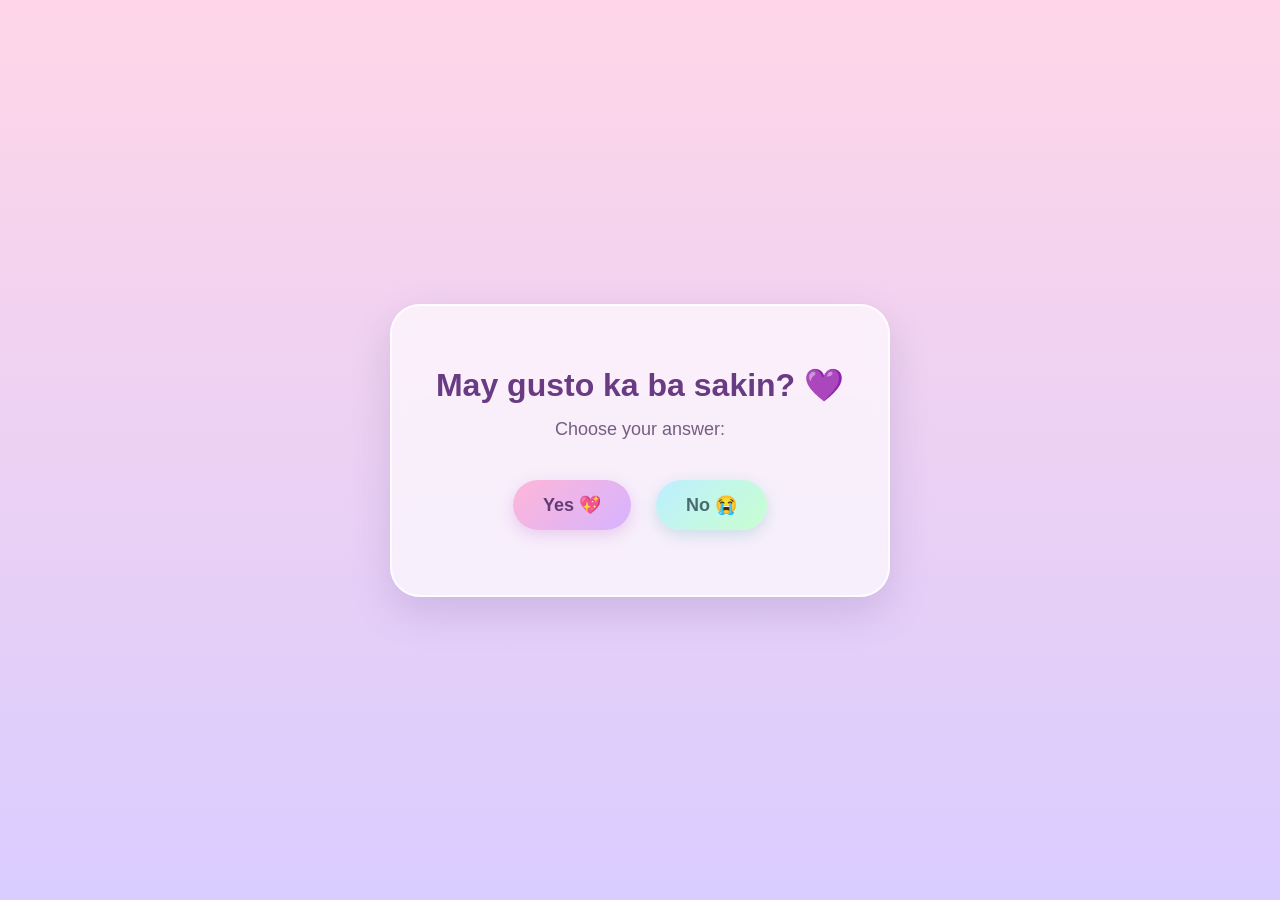
<file: index.html>
<!DOCTYPE html>
<html lang="en">
<head>
    <meta charset="UTF-8">
    <meta name="viewport" content="width=device-width, initial-scale=1.0">

    <title></title>

    <link rel="stylesheet" href="style.css">
</head>

<body>

    <div class="container">

        <h1>May gusto ka ba sakin? 💜</h1>

        <p>Choose your answer:</p>

        <div class="buttons">

            <!-- YES GOES TO ANOTHER HTML -->
            <button id="yesBtn" onclick="goToYes()">
                Yes 💖
            </button>

            <button id="noBtn">
                No 😭
            </button>

        </div>

    </div>


    <script>

        const noBtn = document.getElementById("noBtn");

        let noSize = 1;

        noBtn.addEventListener("click", function() {

            noSize -= 0.15;

            if (noSize > 0.1) {

                noBtn.style.transform =
                    `scale(${noSize})`;

            } else {

                noBtn.style.transform = "scale(0)";

                noBtn.style.pointerEvents = "none";

            }

        });


        function goToYes() {

            window.location.href = "success.html";

        }

    </script>

</body>
</html>
</file>
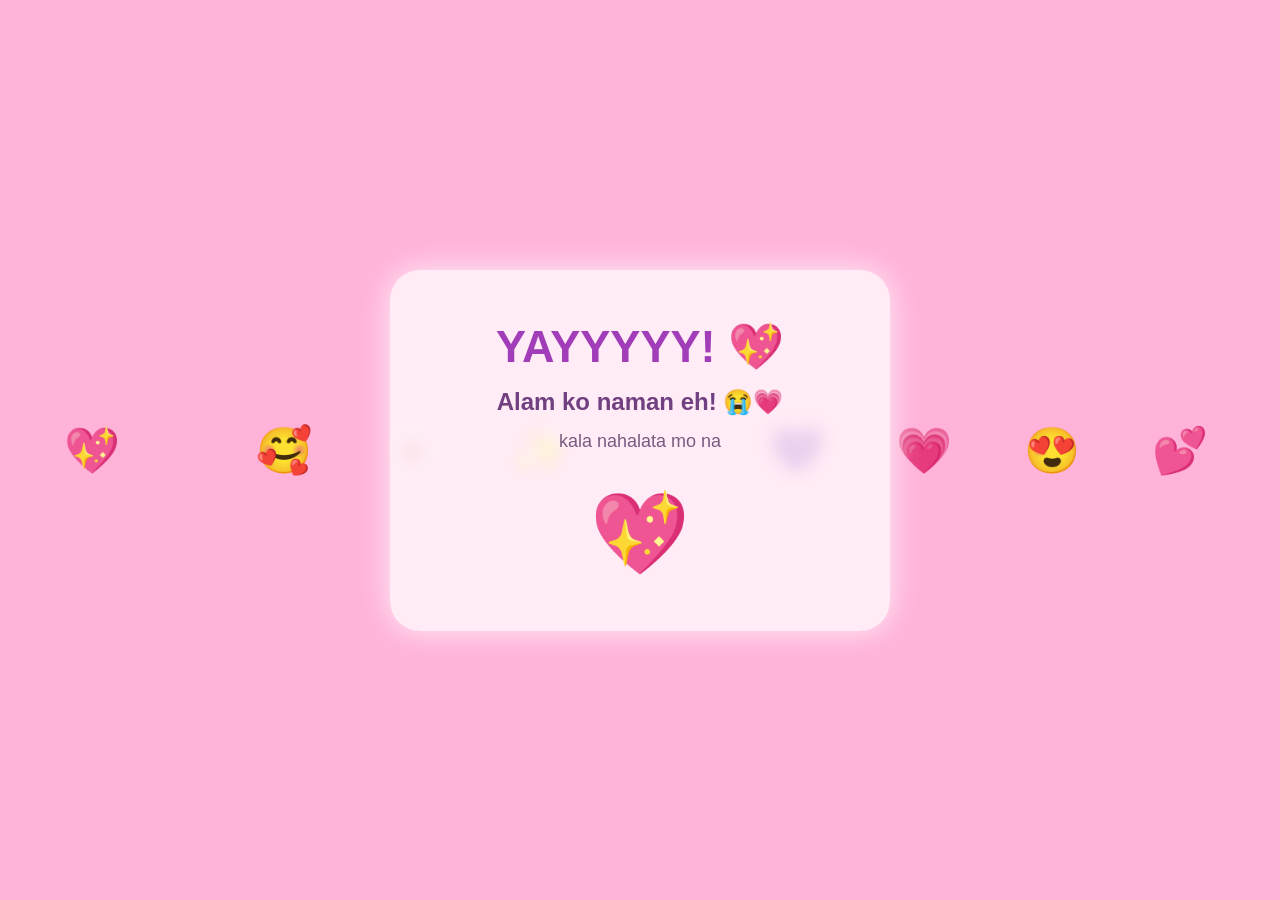
<file: success.html>
<!DOCTYPE html>
<html lang="en">
<head>

    <meta charset="UTF-8">

    <meta name="viewport"
          content="width=device-width, initial-scale=1.0">

    <title>YAY!</title>

    <link rel="stylesheet" href="style.css">

</head>

<body class="success-page">


    <!-- MOVING EMOJIS -->

    <div class="emoji emoji1">💖</div>
    <div class="emoji emoji2">🥰</div>
    <div class="emoji emoji3">✨</div>
    <div class="emoji emoji4">💜</div>
    <div class="emoji emoji5">😍</div>
    <div class="emoji emoji6">💕</div>
    <div class="emoji emoji7">🌸</div>
    <div class="emoji emoji8">💗</div>


    <!-- CENTER MESSAGE -->

    <div class="success-container">

        <h1>YAYYYYY! 💖</h1>

        <h2>Alam ko naman eh! 😭💗</h2>

        <p>
            kala nahalata mo na 
        </p>

        <div class="big-heart">
            💖
        </div>

    </div>


</body>
</html>
</file>
<file: style.css>
* {
    margin: 0;
    padding: 0;
    box-sizing: border-box;
}

body {
    min-height: 100vh;

    display: flex;
    justify-content: center;
    align-items: center;

    font-family: Arial, sans-serif;

    /* RGB LIGHT COLOR BACKGROUND */
    background: linear-gradient(
        180deg,
        #ffd6e8,
        #d9ccff,
        #c9f7ff,
        #d9ffd6,
        #fff3c4
    );

    background-size: 400% 400%;

    animation: rgbBackground 10s ease infinite;
}


/* RGB BACKGROUND ANIMATION */

@keyframes rgbBackground {

    0% {
        background-position: 0% 50%;
    }

    25% {
        background-position: 50% 100%;
    }

    50% {
        background-position: 100% 50%;
    }

    75% {
        background-position: 50% 0%;
    }

    100% {
        background-position: 0% 50%;
    }

}


/* MAIN CONTAINER */

.container {

    width: 500px;

    padding: 60px 40px;

    text-align: center;

    background: rgba(255, 255, 255, 0.65);

    border: 2px solid rgba(255, 255, 255, 0.8);

    border-radius: 30px;

    backdrop-filter: blur(10px);

    box-shadow:
        0 15px 40px rgba(100, 80, 150, 0.2);
}


/* TITLE */

h1 {

    font-size: 32px;

    color: #693b82;

    margin-bottom: 15px;
}


/* TEXT */

p {

    font-size: 18px;

    color: #765d80;

    margin-bottom: 35px;
}


/* BUTTON CONTAINER */

.buttons {

    display: flex;

    justify-content: center;

    align-items: center;

    gap: 25px;

    min-height: 60px;
}


/* BOTH BUTTONS */

button {

    border: none;

    padding: 14px 30px;

    font-size: 18px;

    font-weight: bold;

    border-radius: 30px;

    cursor: pointer;

    transition:
        transform 0.4s ease,
        box-shadow 0.3s ease;
}


/* YES BUTTON */

#yesBtn {

    background: linear-gradient(
        135deg,
        #ffb6d9,
        #d6b3ff
    );

    color: #633b75;

    box-shadow:
        0 5px 15px rgba(200, 120, 200, 0.3);
}

#yesBtn:hover {

    transform: scale(1.1);

    box-shadow:
        0 8px 20px rgba(200, 120, 200, 0.5);
}


/* NO BUTTON */

#noBtn {

    background: linear-gradient(
        135deg,
        #bdefff,
        #c8ffd0
    );

    color: #496b70;

    box-shadow:
        0 5px 15px rgba(100, 180, 180, 0.3);

    transform-origin: center;
}

#noBtn:hover {

    box-shadow:
        0 8px 20px rgba(100, 180, 180, 0.5);
}


/* MESSAGE */

#message {

    margin-top: 30px;

    font-size: 25px;

    font-weight: bold;

    color: #9b4dca;
}
/* ================================= */
/* SUCCESS PAGE */
/* ================================= */

.success-page {

    min-height: 100vh;

    overflow: hidden;

    display: flex;

    justify-content: center;

    align-items: center;

    position: relative;

    /* FAST RGB BACKGROUND */

    background: #ffb3d9;

    animation: fastRGB 1.5s infinite;

}


/* FAST RGB COLOR */

@keyframes fastRGB {

    0% {
        background-color: #ffb3d9;
    }

    20% {
        background-color: #d9b3ff;
    }

    40% {
        background-color: #b3e5ff;
    }

    60% {
        background-color: #b3ffd1;
    }

    80% {
        background-color: #fff0b3;
    }

    100% {
        background-color: #ffb3d9;
    }

}


/* SUCCESS CONTAINER */

.success-container {

    position: relative;

    z-index: 10;

    width: 500px;

    padding: 50px;

    text-align: center;

    background: rgba(255,255,255,0.75);

    border-radius: 30px;

    backdrop-filter: blur(8px);

    box-shadow:
        0 0 30px rgba(255,255,255,0.8);

    animation: popUp 0.8s ease;

}


/* POP UP */

@keyframes popUp {

    0% {

        transform: scale(0);

        opacity: 0;

    }

    80% {

        transform: scale(1.1);

    }

    100% {

        transform: scale(1);

        opacity: 1;

    }

}


.success-container h1 {

    font-size: 45px;

    color: #a13db8;

    margin-bottom: 15px;

}


.success-container h2 {

    color: #704080;

    margin-bottom: 15px;

}


.success-container p {

    color: #765d80;

}


/* BIG HEART */

.big-heart {

    font-size: 80px;

    margin-top: 20px;

    animation: heartBeat 0.5s infinite alternate;

}


@keyframes heartBeat {

    from {

        transform: scale(1);

    }

    to {

        transform: scale(1.3);

    }

}


/* ================================= */
/* MOVING EMOJIS */
/* ================================= */

.emoji {

    position: absolute;

    font-size: 45px;

    z-index: 2;

    pointer-events: none;

}


/* EMOJI 1 */

.emoji1 {

    left: 5%;

    animation: move1 4s linear infinite;

}


/* EMOJI 2 */

.emoji2 {

    left: 20%;

    animation: move2 5s linear infinite;

}


/* EMOJI 3 */

.emoji3 {

    left: 40%;

    animation: move3 3s linear infinite;

}


/* EMOJI 4 */

.emoji4 {

    left: 60%;

    animation: move4 4.5s linear infinite;

}


/* EMOJI 5 */

.emoji5 {

    left: 80%;

    animation: move5 3.5s linear infinite;

}


/* EMOJI 6 */

.emoji6 {

    left: 90%;

    animation: move6 5s linear infinite;

}


/* EMOJI 7 */

.emoji7 {

    left: 30%;

    animation: move7 4s linear infinite;

}


/* EMOJI 8 */

.emoji8 {

    left: 70%;

    animation: move8 3s linear infinite;

}


/* ================================= */
/* EMOJI MOVEMENTS */
/* ================================= */

@keyframes move1 {

    0% {
        top: 100%;
        transform: rotate(0deg);
    }

    50% {
        transform: rotate(180deg) translateX(100px);
    }

    100% {
        top: -10%;
        transform: rotate(360deg);
    }

}


@keyframes move2 {

    0% {
        top: -10%;
        transform: translateX(0);
    }

    50% {
        transform: translateX(150px);
    }

    100% {
        top: 100%;
        transform: translateX(-100px);
    }

}


@keyframes move3 {

    0% {
        left: 0%;
        top: 20%;
    }

    50% {
        left: 50%;
        top: 70%;
    }

    100% {
        left: 100%;
        top: 20%;
    }

}


@keyframes move4 {

    0% {
        top: 100%;
        transform: rotate(0deg);
    }

    100% {
        top: -10%;
        transform: rotate(360deg);
    }

}


@keyframes move5 {

    0% {
        top: 100%;
        transform: scale(1);
    }

    50% {
        transform: scale(1.5);
    }

    100% {
        top: -10%;
        transform: scale(1);
    }

}


@keyframes move6 {

    0% {
        top: -10%;
    }

    50% {
        top: 50%;
    }

    100% {
        top: 100%;
    }

}


@keyframes move7 {

    0% {
        top: 100%;
        left: 30%;
    }

    50% {
        top: 40%;
        left: 70%;
    }

    100% {
        top: -10%;
        left: 20%;
    }

}


@keyframes move8 {

    0% {
        top: 100%;
        transform: rotate(0deg);
    }

    100% {
        top: -10%;
        transform: rotate(720deg);
    }

}
</file>
